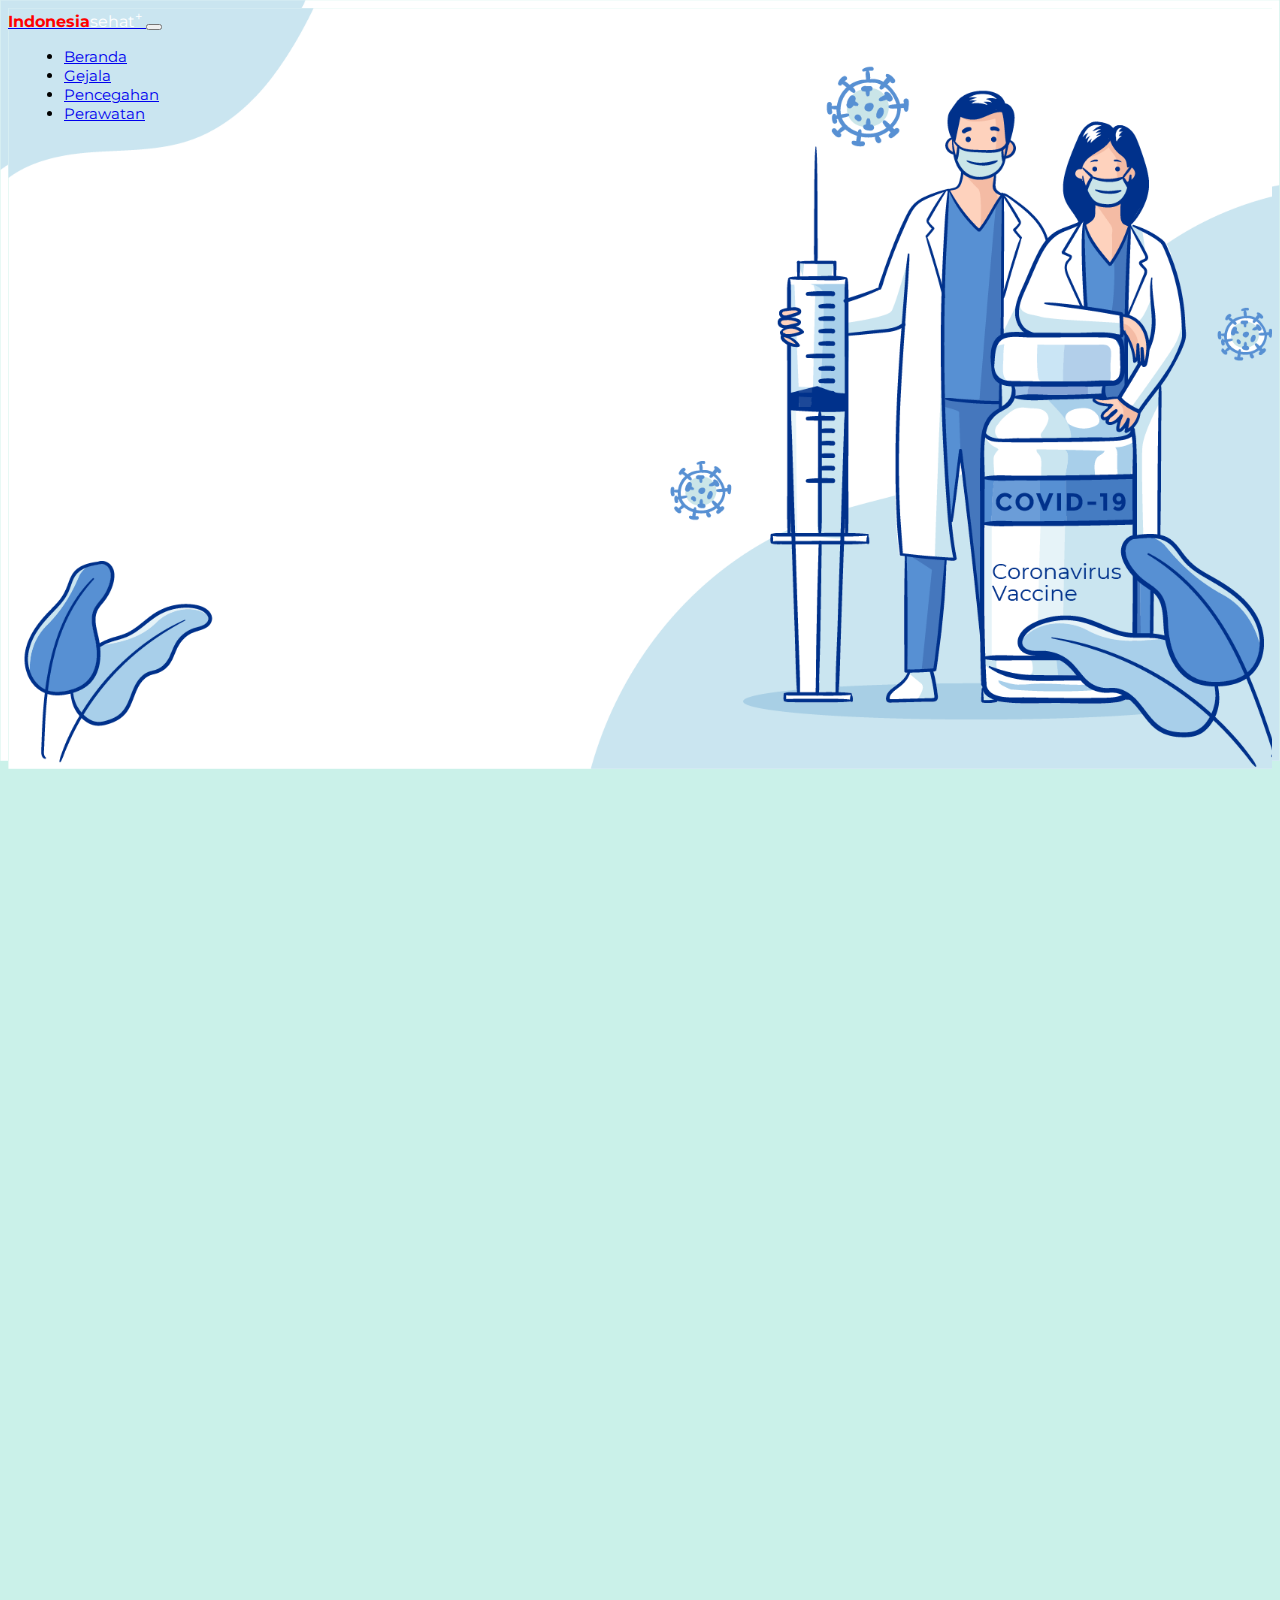
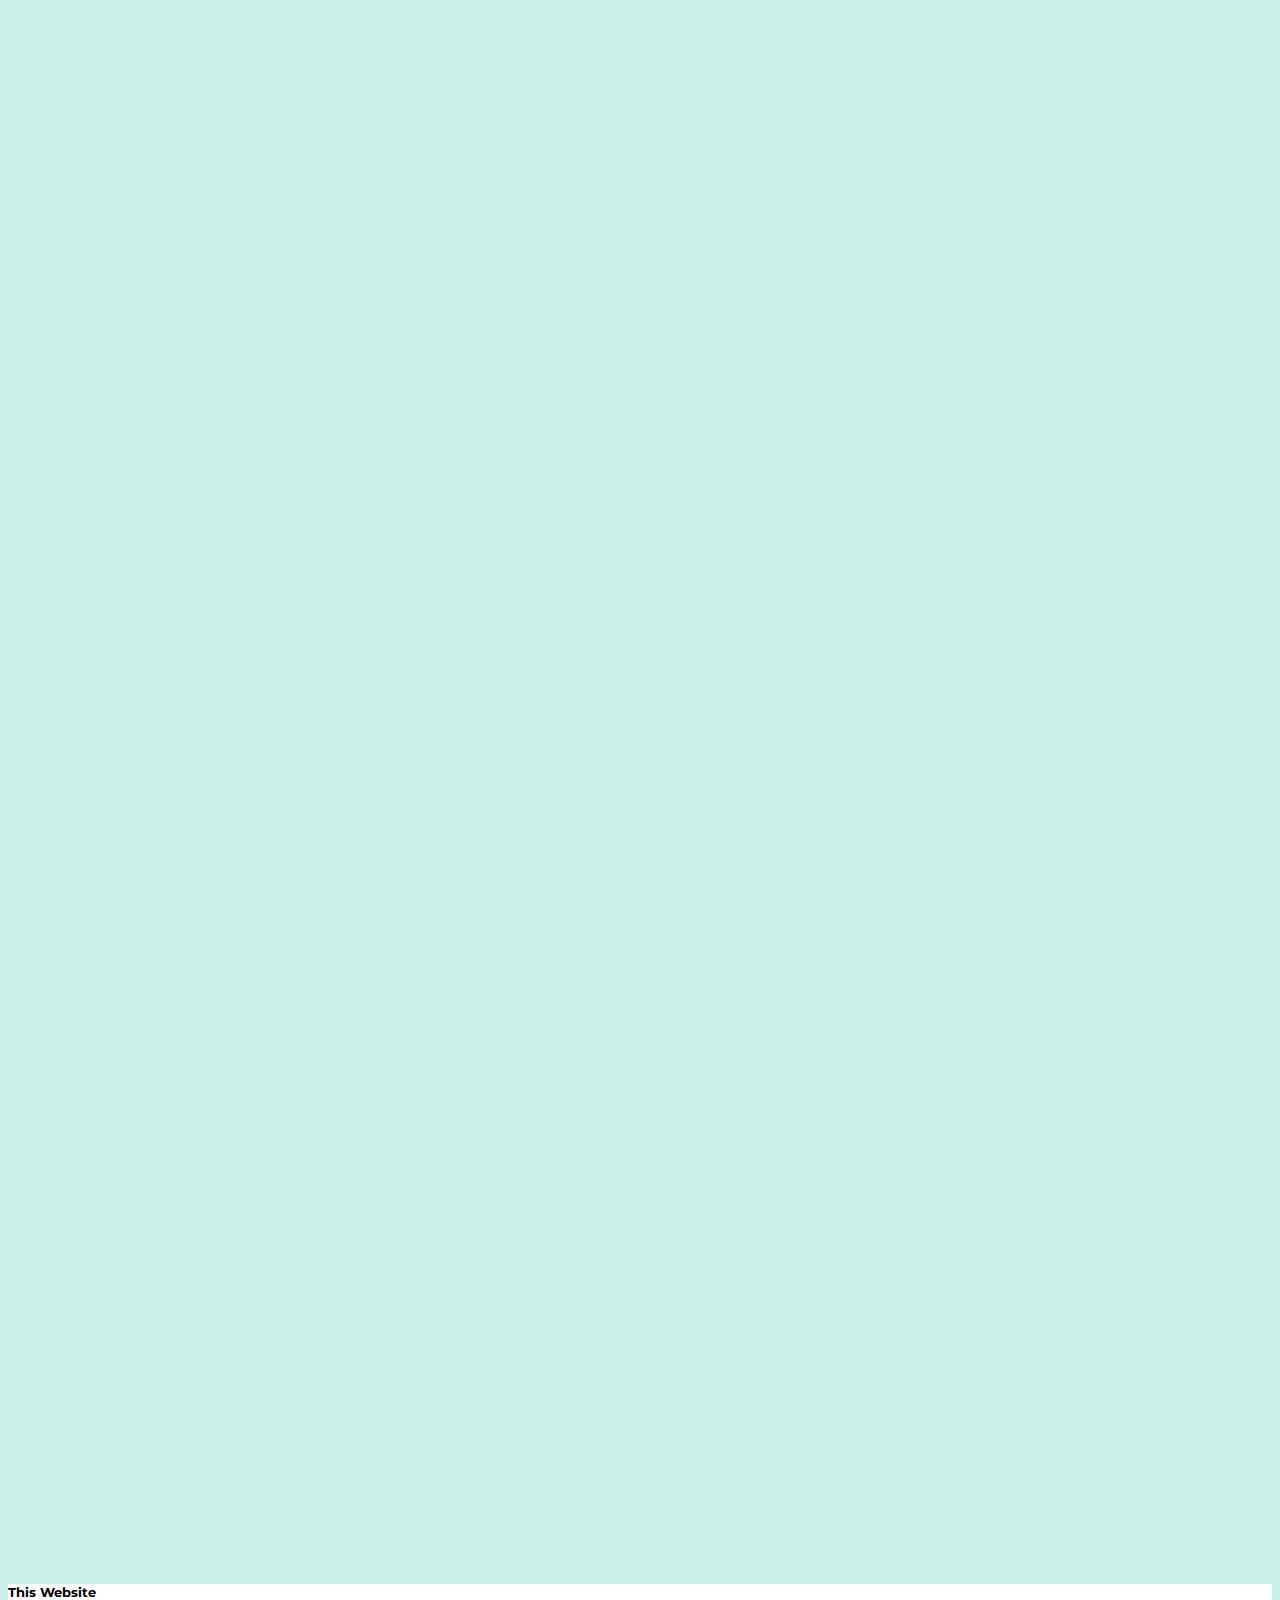
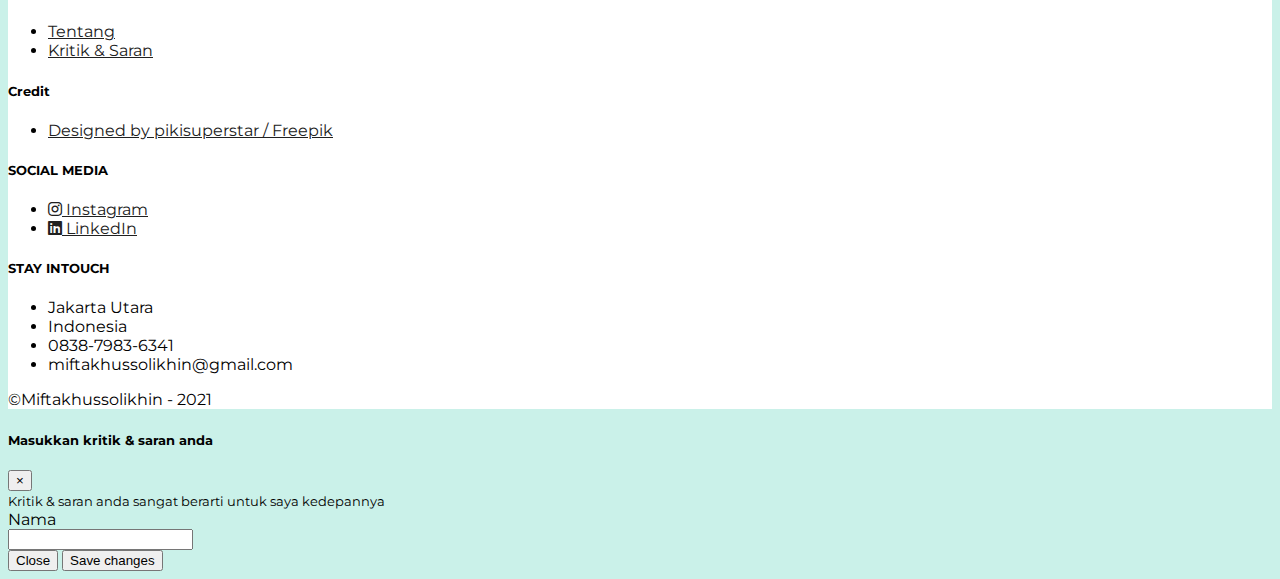
<file: index.html>
<!doctype html>
<html lang="en">
  <head>
    <!-- Required meta tags -->
    <meta charset="utf-8">
    <meta name="viewport" content="width=device-width, initial-scale=1, shrink-to-fit=no">

    <!-- Bootstrap CSS -->
    <link rel="stylesheet" href="https://cdn.jsdelivr.net/npm/bootstrap@4.6.0/dist/css/bootstrap.min.css" integrity="sha384-B0vP5xmATw1+K9KRQjQERJvTumQW0nPEzvF6L/Z6nronJ3oUOFUFpCjEUQouq2+l" crossorigin="anonymous">
    <link rel="stylesheet" href="assets/css/style.css">
    <link rel="preconnect" href="https://fonts.gstatic.com">
    <link href="https://fonts.googleapis.com/css2?family=Montserrat:wght@400;500;700&display=swap" rel="stylesheet">
    <link rel="stylesheet" href="assets/aos-master/dist/aos.css">
    <link rel="stylesheet" href="assets/fontawesome-free/css/all.css">

    <title>Indonesia sehat</title>
  </head>
  <body id="home" data-spy="scroll" data-target="#navbar-corona" data-offset="100">
    <nav class="navbar navbar-expand-lg sticky-top navbar-light bg-transparent" id="navbar-corona">
        <div class="container">
            <a class="navbar-brand page-scroll" href="#home">
                <!-- <img src="image/logo-2.png" alt="" width="300" height="100"> -->
                <b style="color: red;">Indonesia</b><span style="color: white;">sehat<sup>+</sup></span>
            </a>
            <button class="navbar-toggler" type="button" data-toggle="collapse" data-target="#navbarNav" aria-controls="navbarNav" aria-expanded="false" aria-label="Toggle navigation">
            <span class="navbar-toggler-icon"></span>
            </button>
            <div class="collapse navbar-collapse" id="navbarNav">
            <ul class="navbar-nav ml-auto">
                <li class="nav-item " id="nav-link-home">
                    <a class="nav-link page-scroll" href="#home">Beranda</a>
                </li>
                <li class="nav-item ">
                    <a class="nav-link page-scroll" href="#gejala">Gejala</a>
                </li>
                <li class="nav-item">
                    <a class="nav-link page-scroll" href="#pencegahan">Pencegahan</a>
                </li>
                <li class="nav-item">
                    <a class="nav-link page-scroll" href="#perawatan">Perawatan</a>
                </li>
            </ul>
            </div>
        </div>
    </nav>

    <header data-aos="fade-right" >
        <div class="container">
            <div class="row">
                <div class="col-lg-6 col-md-12 col-sm-12">
                    <h2 class="judul">COVID-19</h2>
                    <p align="justify">
                        Penyakit virus corona (COVID-19) adalah penyakit menular yang disebabkan oleh virus corona yang baru-baru ini ditemukan. <br>
                        Sebagian besar orang yang tertular COVID-19 akan mengalami gejala ringan hingga sedang, dan akan pulih tanpa penanganan khusus. <br>
                        Vaksin untuk penyakit virus corona kini sudah tersedia di Indonesia dan sedang dalam tahap awal vaksinasi.
                    </p>
                </div>
            </div>
            <div class="row mt-3">
                <div class="col-lg-3">
                    <a href="#stat" class="btn btn-selengkapnya" id="selengkapnya">Lihat selengkapnya</a>
                </div>
            </div>
        </div>
    </header>

    <main>
        <div class="container">
            <section class="row section-stat justify-content-center" id="stat" data-aos-duration="500" data-aos="fade-down">
                <div class="col-4  col-md-2 stat-detail">
                    <div id="positif"></div>
                    <p class="detail-text">Kasus Positif</p>
                </div>
                <div class="col-4  col-md-2 stat-detail">
                    <div id="sembuh"></div>
                    <p class="detail-text">Kasus Sembuh</p>
                </div>
                <div class="col-4  col-md-2 stat-detail">
                    <div id="meninggal"></div>
                    <p class="detail-text">Kasus Meninggal</p>
                </div>
            </section>
            <section class="detail-gejala " id="gejala" data-aos="fade-down">
                <div class="kartu">
                    <div class="row mt-5" data-aos="fade-up">
                        <div class="col-12 text-center">
                            <h2 style="font-weight: 700;">Gejala</h2>
                        </div>
                    </div>
                    <div class="card-body">
                        <div class="row mt-5 " data-aos="zoom-in" data-aos-duration="900">
                            <div class="col-lg-4 col-md-6 col-sm-12 pl0">
                                <h5 >Gejala yang sedikit tidak umum</h5>
                                <ul class="gejala-class">
                                    <li>Rasa tidak nyaman dan nyeri</li>
                                    <li>Nyeri tenggorokan</li>
                                    <li>Diare</li>
                                    <li>Konjungtivitis (mata merah)</li>
                                    <li>Sakit kepala</li>
                                    <li>Hilangnya indera perasa atau penciuman</li>
                                    <li>Ruam pada kulit, atau perubahan warna pada jari tangan atau jari kaki</li>
                                </ul>
                            </div>
                            <div class="col-lg-3 col-md-6 col-sm-12 ml-5">
                                <h5 >Gejala umum</h5>
                                <ul class="gejala-class">
                                    <li>Demam</li>
                                    <li>Batuk kering</li>
                                    <li>Kelelahan</li>
                                </ul>
                            </div>
                            <div class="col-lg-4 col-md-6 col-sm-12">
                                <h5 >Gejala serius</h5>
                                <ul class="gejala-class">
                                    <li>kesulitan bernapas atau sesak napas</li>
                                    <li>nyeri dada atau rasa tertekan pada dada</li>
                                    <li>hilangnya kemampuan berbicara atau bergerak</li>
                                </ul>
                            </div>
                        </div>
                    </div>
                </div>
            </section>
            <section class="section-pencegahan " id="pencegahan" data-aos="fade-down">
                <div class="kartu">
                    <div class="row mt-5" data-aos="fade-up">
                        <div class="col-12 text-center">
                            <h2 style="font-weight: 700;">Pencegahan</h2>
                        </div>
                    </div>
                    <div class="card-body">
                        <div class="row mt-5 " data-aos="zoom-in" data-aos-duration="900">
                            <div class="col-lg-6 col-md-6 col-sm-12">
                                <h5 >Utuk mencegah penyebaran COVID-19</h5>
                                <ul class="text-justify pencegahan-class">
                                    <li>Cuci tangan Anda secara rutin. Gunakan sabun dan air, atau cairan pembersih tangan berbahan alkohol.</li>
                                    <li>Selalu jaga jarak aman dengan orang yang batuk atau bersin.</li>
                                    <li>Kenakan masker jika pembatasan fisik tidak dimungkinkan.</li>
                                    <li>Jangan sentuh mata, hidung, atau mulut Anda.</li>
                                    <li>Saat batuk atau bersin, tutup mulut dan hidung Anda dengan lengan atau tisu.</li>
                                    <li>Jangan keluar rumah jika merasa tidak enak badan.</li>
                                    <li>Jika demam, batuk, atau kesulitan bernapas, segera cari bantuan medis.</li>
                                </ul>
                            </div>
                            <div class="col-lg-6 col-md-6 col-sm-12">
                                <img src="assets/image/family.svg" alt="">
                            </div>
                        </div>
                    </div>
                </div>
            </section>
            <section class="section-perawatan mb-5" id="perawatan" data-aos="fade-down">
                <div class="kartu">
                    <div class="row mt-5" data-aos="fade-up">
                        <div class="col-12 text-center">
                            <h2 style="font-weight: 700;">Perawatan</h2>
                        </div>
                    </div>
                    <div class="card-body">
                        <div class="row mt-5 " data-aos="zoom-in" data-aos-duration="900">
                            <div class="col-lg-6 col-md-6 col-sm-12">
                                <h5 >Setelah terpapar ke orang yang terinfeksi COVID-19, lakukan tindakan berikut :</h5>
                                <ul class="text-justify perawatan-class">
                                    <li>Hubungi penyedia layanan kesehatan atau hotline COVID-19 untuk mendapatkan informasi terkait tempat dan waktu untuk menjalani tes.</li>
                                    <li>Taati prosedur pelacakan kontak untuk menghentikan penyebaran virus.</li>
                                    <li>Jika tes tidak tersedia, tetaplah di rumah dan jangan lakukan kontak dengan orang lain selama 14 hari.</li>
                                    <li>Selama masa karantina, jangan pergi ke kantor, sekolah, atau tempat-tempat umum. Mintalah seseorang mencukupi kebutuhan Anda.</li>
                                    <li>Jaga jarak minimal 1 meter dari orang lain, termasuk anggota keluarga Anda.</li>
                                    <li>Kenakan masker medis untuk melindungi orang lain, termasuk jika/ketika Anda perlu meminta perawatan medis.</li>
                                </ul>
                            </div>
                            <div class="col-lg-6 col-md-6 col-sm-12">
                                <ul class="text-justify perawatan-class">
                                    <li>Cuci tangan Anda secara rutin.</li>
                                    <li>Gunakan ruangan yang terpisah dari anggota keluarga lain, dan jika tidak memungkinkan, selalu kenakan masker medis.</li>
                                    <li>Pastikan ventilasi ruangan selalu baik.</li>
                                    <li>Jika menggunakan kamar bersama orang lain, beri jarak antar-tempat tidur minimal 1 meter.</li>
                                    <li>Amati diri Anda sendiri apakah ada gejala apa pun selama 14 hari.</li>
                                    <li>Segera hubungi penyedia layanan kesehatan jika Anda mengalami salah satu tanda bahaya berikut: sulit bernapas, sulit berbicara atau bergerak, bingung, atau merasakan nyeri di dada.</li>
                                    <li>Tetaplah positif dengan terus berinteraksi dengan orang-orang terdekat melalui telepon atau internet, dan dengan berolahraga di rumah.</li>
                                </ul>
                            </div>
                        </div>
                    </div>
                </div>
            </section>
        </div>
    </main>

    <footer class="section-footer border-top">
        <div class="container pt-5 pb-5">
            <div class="row justify-content-center">
                <div class="col-lg-12">
                    <div class="row">
                        <div class="col-md-6 col-sm-12 col-lg-3">
                            <h5>This Website</h5>
                            <ul class="list-unstyled">
                                <li><a href="#">Tentang</a></li>
                                <li>
                                    <a href="#"  data-toggle="modal" data-target="#exampleModal">
                                        Kritik & Saran
                                    </a>
                                </li>
                            </ul>
                        </div>
                        <div class="col-md-6 col-sm-12 col-lg-3">
                            <h5>Credit</h5>
                            <ul class="list-unstyled">
                                <li><a href="http://www.freepik.com">Designed by pikisuperstar / Freepik</a></li>
                            </ul>
                        </div>
                        <div class="col-md-6 col-sm-12 col-lg-3">
                            <h5>SOCIAL MEDIA</h5>
                            <ul class="list-unstyled">
                                <li>
                                    <a href="https://www.instagram.com/mftlhn" target="_blank">
                                        <i class="fab fa-instagram"></i>
                                        Instagram
                                    </a>
                                </li>
                                <li>
                                    <a href="https://www.linkedin.com/in/mifta-khussolikhin-64941b121/" target="_blank">
                                        <i class="fab fa-linkedin"></i>
                                        LinkedIn
                                    </a>
                                </li>
                            </ul>
                        </div>
                        <div class="col-md-6 col-sm-12 col-lg-3">
                            <h5>STAY INTOUCH</h5>
                            <ul class="list-unstyled">
                                <li>Jakarta Utara</li>
                                <li>Indonesia</li>
                                <li>0838-7983-6341</li>
                                <li>miftakhussolikhin@gmail.com</li>
                            </ul>
                        </div>
                    </div>
                </div>
            </div>
        </div>
        <div class="container-fluid">
            <div class="row border-top justify-content-center align-items-center pt-4">
                <div class="col-auto text-gray-500 font-weight-light">
                    &copy;Miftakhussolikhin - 2021
                </div>
            </div>
        </div>
    </footer>

    <div class="modal fade" id="exampleModal" tabindex="-1" aria-labelledby="exampleModalLabel" aria-hidden="true">
        <div class="modal-dialog">
          <div class="modal-content">
            <div class="modal-header">
              <h5 class="modal-title" id="exampleModalLabel">Masukkan kritik & saran anda</h5>
              <button type="button" class="close" data-dismiss="modal" aria-label="Close">
                <span aria-hidden="true">&times;</span>
              </button>
            </div>
            <form action="" method="post"></form>
                <div class="modal-body">
                    <small >Kritik & saran anda sangat berarti untuk saya kedepannya</small>

                <div class="row">
                    <div class="input-group">
                        <div class="col-2">
                            <label for="">Nama</label>
                        </div>
                        <div class="col-10">
                            <input type="text" name="nama" id="nama" class="form-control">
                        </div>
                    </div>
                </div>
                    
                
                </div>
                <div class="modal-footer">
                    <button type="button" class="btn btn-secondary" data-dismiss="modal">Close</button>
                    <button type="button" class="btn btn-primary">Save changes</button>
                </div>
            </form>
          </div>
        </div>
      </div>

    <!-- Optional JavaScript; choose one of the two! -->

    <!-- Option 1: jQuery and Bootstrap Bundle (includes Popper) -->
    <!-- <script src="https://code.jquery.com/jquery-3.5.1.slim.min.js" integrity="sha384-DfXdz2htPH0lsSSs5nCTpuj/zy4C+OGpamoFVy38MVBnE+IbbVYUew+OrCXaRkfj" crossorigin="anonymous"></script> -->
    <script src="https://code.jquery.com/jquery-3.5.1.js" integrity="sha256-QWo7LDvxbWT2tbbQ97B53yJnYU3WhH/C8ycbRAkjPDc=" crossorigin="anonymous"></script>
    <script src="https://cdn.jsdelivr.net/npm/bootstrap@4.6.0/dist/js/bootstrap.bundle.min.js" integrity="sha384-Piv4xVNRyMGpqkS2by6br4gNJ7DXjqk09RmUpJ8jgGtD7zP9yug3goQfGII0yAns" crossorigin="anonymous"></script>

    <!-- AOS -->
    <script src="assets/aos-master/dist/aos.js"></script>

    <script src="assets/js/script.js"></script>

    <!-- Option 2: Separate Popper and Bootstrap JS -->
    <!--
    <script src="https://code.jquery.com/jquery-3.5.1.slim.min.js" integrity="sha384-DfXdz2htPH0lsSSs5nCTpuj/zy4C+OGpamoFVy38MVBnE+IbbVYUew+OrCXaRkfj" crossorigin="anonymous"></script>
    <script src="https://cdn.jsdelivr.net/npm/popper.js@1.16.1/dist/umd/popper.min.js" integrity="sha384-9/reFTGAW83EW2RDu2S0VKaIzap3H66lZH81PoYlFhbGU+6BZp6G7niu735Sk7lN" crossorigin="anonymous"></script>
    <script src="https://cdn.jsdelivr.net/npm/bootstrap@4.6.0/dist/js/bootstrap.min.js" integrity="sha384-+YQ4JLhjyBLPDQt//I+STsc9iw4uQqACwlvpslubQzn4u2UU2UFM80nGisd026JF" crossorigin="anonymous"></script>
    -->
  </body>
</html>
</file>
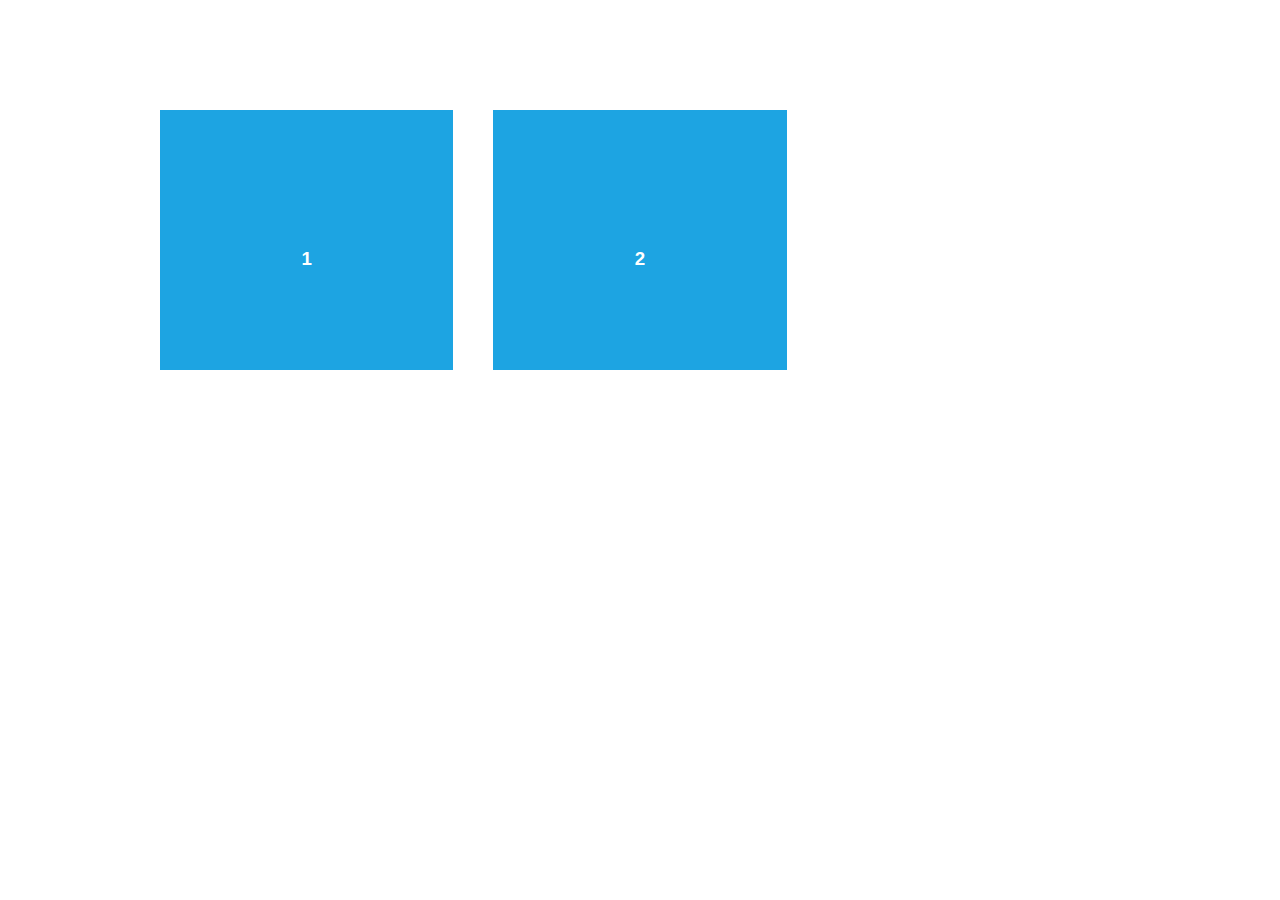
<file: aos-master/demo/async.html>
<!DOCTYPE html>
<html>
  <head>
    <meta charset="utf-8">
    <title>AOS - Animate on scroll library</title>
    <meta name="viewport" content="width=device-width">
    <link rel="stylesheet" href="css/styles.css" />
    <link rel="stylesheet" href="../dist/aos.css" />
  </head>
  <body>
    <div id="aos-demo" class="aos-all"></div>

    <script src="../dist/aos.js"></script>
    <script>
      AOS.init({
        easing: 'ease-in-out-sine'
      });

      setInterval(addItem, 300);

      var itemsCounter = 1;
      var container = document.getElementById('aos-demo');

      function addItem () {
        if (itemsCounter > 42) return;
        var item = document.createElement('div');
        item.classList.add('aos-item');
        item.setAttribute('data-aos', 'fade-up');
        item.innerHTML = '<div class="aos-item__inner"><h3>' + itemsCounter + '</h3></div>';
        container.appendChild(item);
        itemsCounter++;
      }
    </script>
  </body>
</html>
</file>
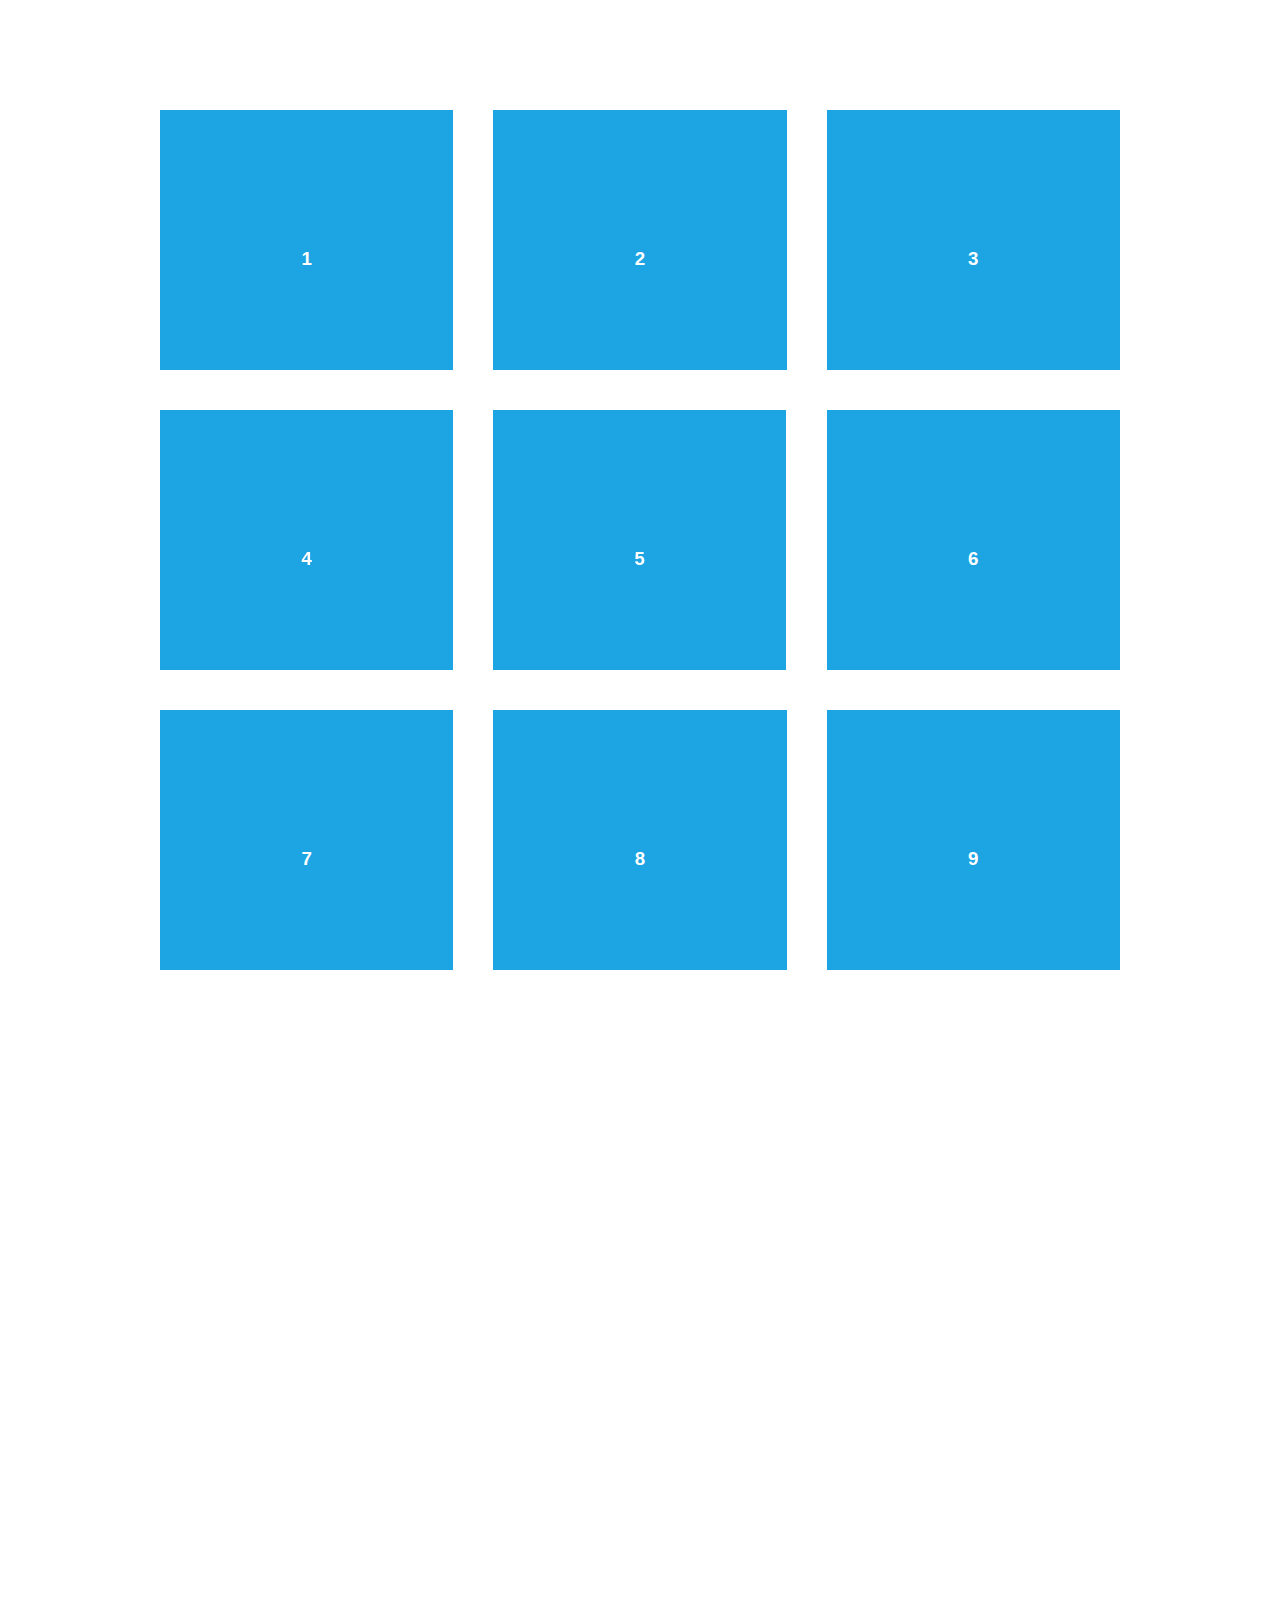
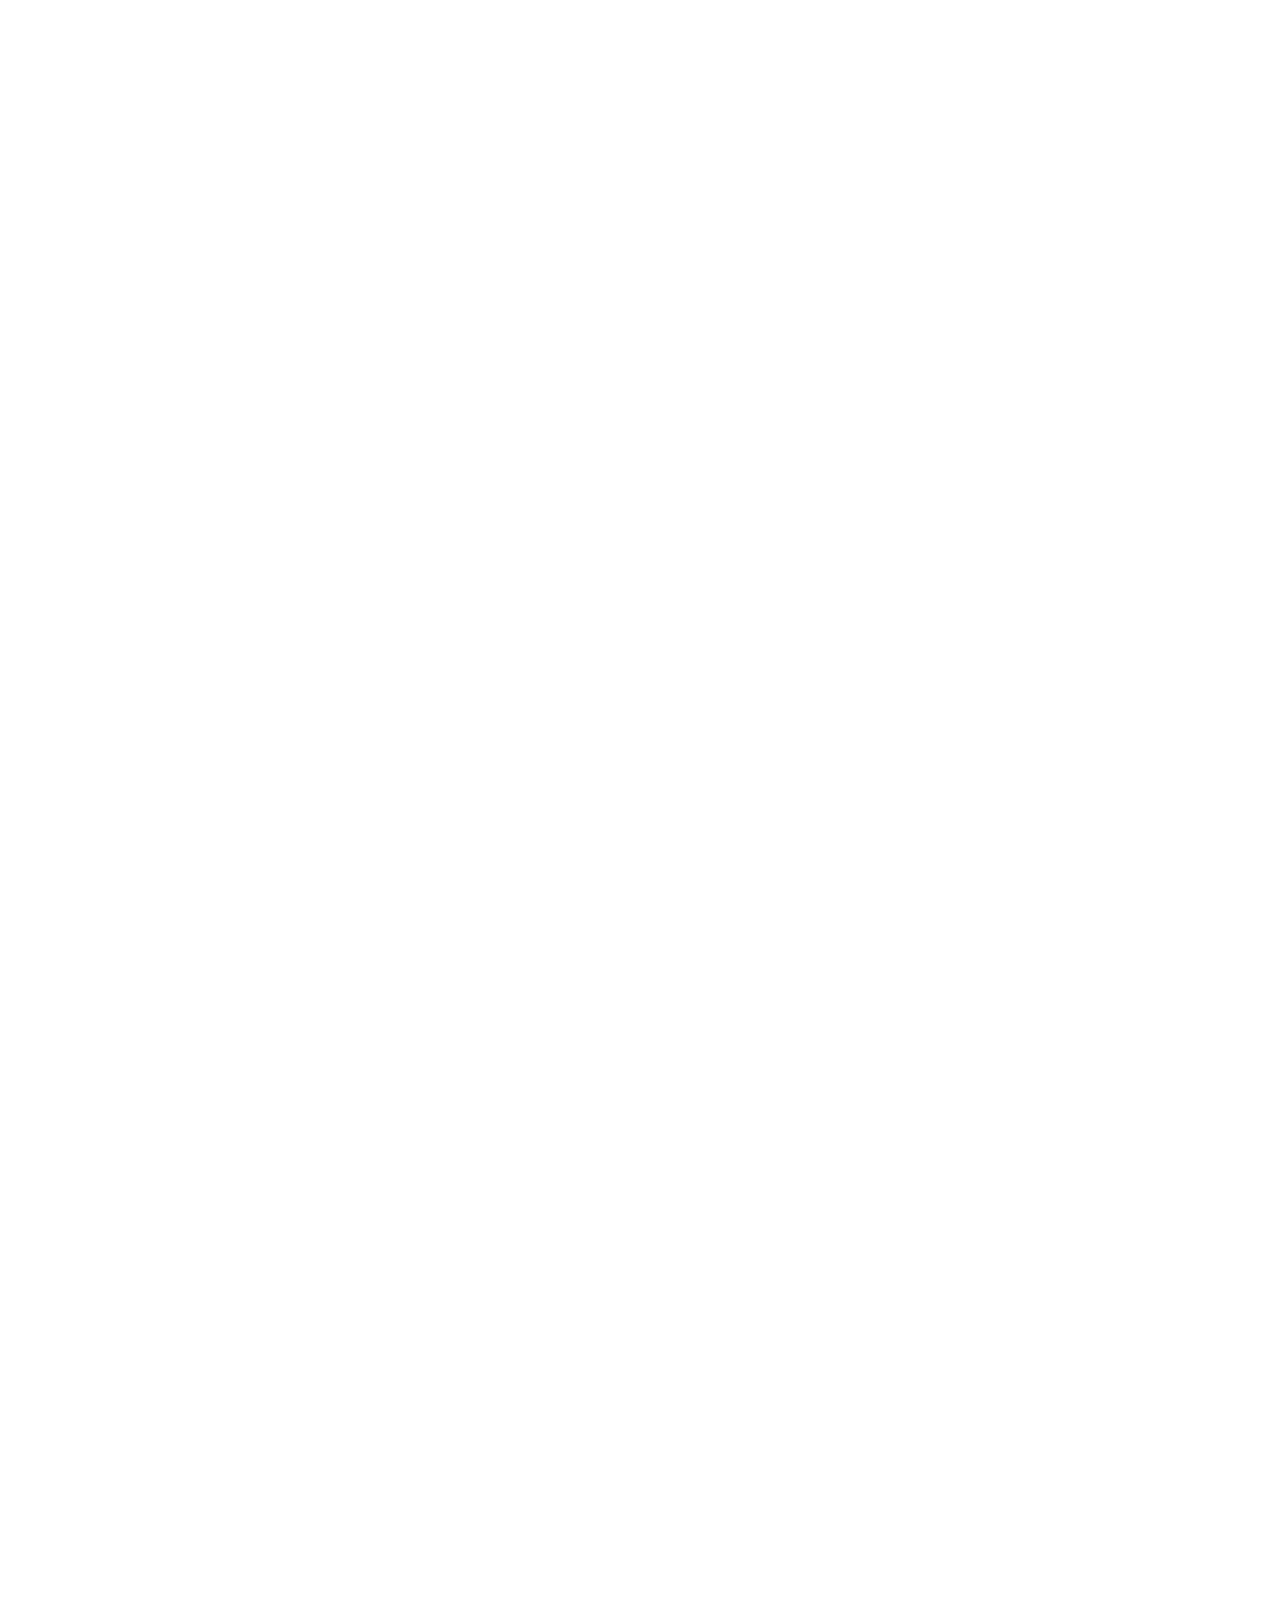
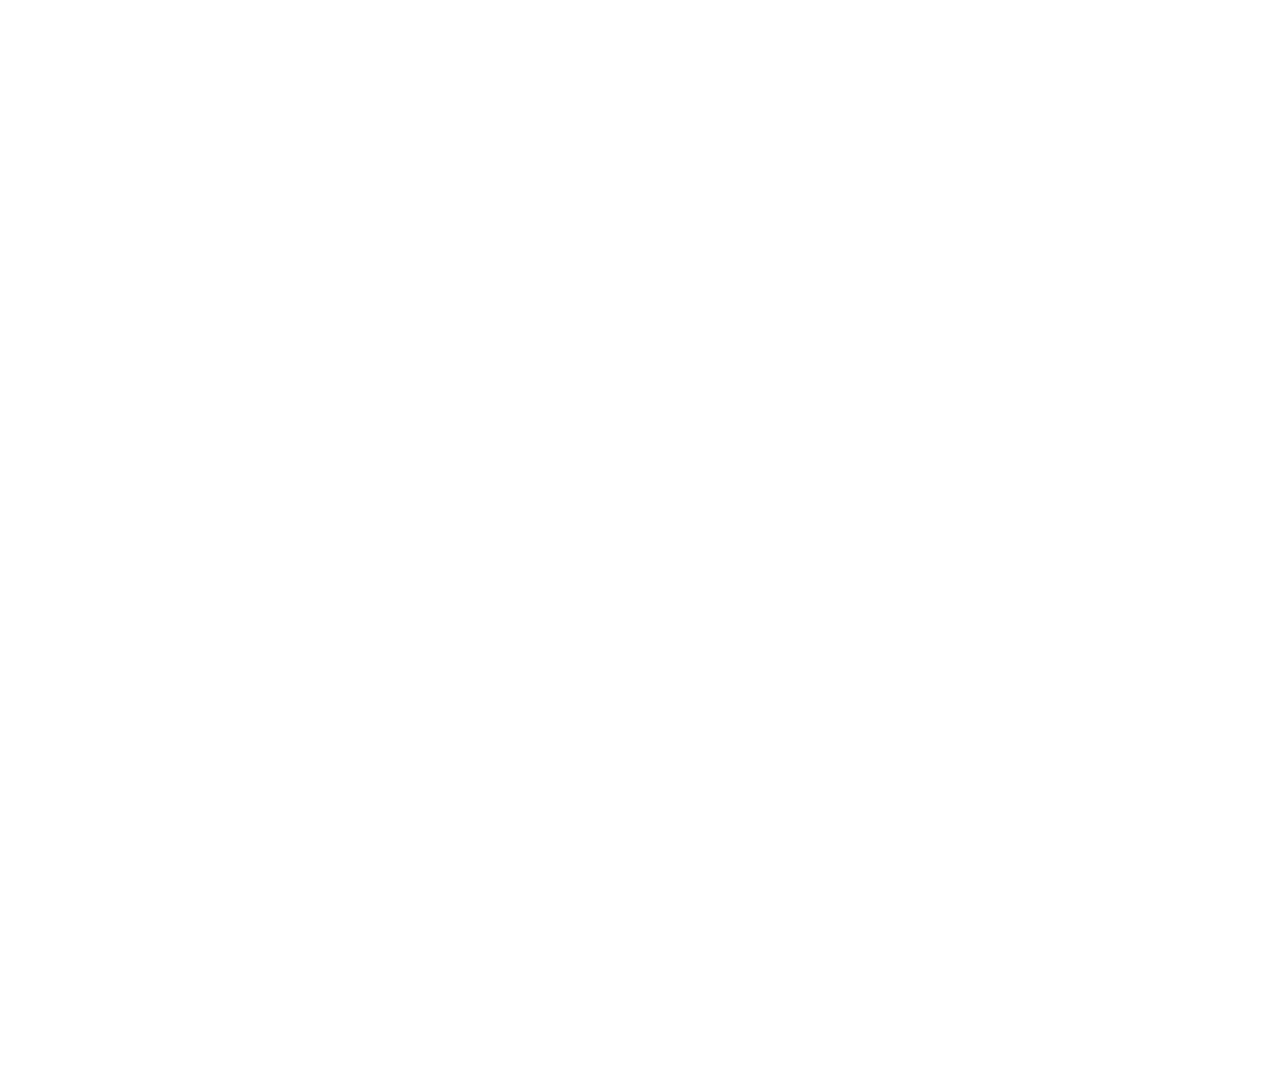
<file: aos-master/demo/simple.html>
<!DOCTYPE html>
<html>
  <head>
    <meta charset="utf-8">
    <title>AOS - Animate on scroll library</title>
    <meta name="viewport" content="width=device-width">
    <link rel="stylesheet" href="css/styles.css" />
    <link rel="stylesheet" href="../dist/aos.css" />
    <!--[if lt IE 9]>
    <script src="//html5shiv.googlecode.com/svn/trunk/html5.js"></script>
    <![endif]-->
  </head>
  <body>
    <div id="transcroller-body" class="aos-all">
      <div class="aos-item" data-aos="fade-up">
        <div class="aos-item__inner"><h3>1</h3></div>
      </div>
      <div class="aos-item" data-aos="fade-down">
        <div class="aos-item__inner"><h3>2</h3></div>
      </div>
      <div class="aos-item" data-aos="zoom-out-down">
        <div class="aos-item__inner"><h3>3</h3></div>
      </div>
      <div class="aos-item" data-aos="flip-down">
        <div class="aos-item__inner"><h3>4</h3></div>
      </div>
      <div class="aos-item" data-aos="flip-up">
        <div class="aos-item__inner"><h3>5</h3></div>
      </div>
      <div class="aos-item" data-aos="fade-down">
        <div class="aos-item__inner"><h3>6</h3></div>
      </div>
      <div class="aos-item" data-aos="fade-in">
        <div class="aos-item__inner"><h3>7</h3></div>
      </div>
      <div class="aos-item" data-aos="fade-down">
        <div class="aos-item__inner"><h3>8</h3></div>
      </div>
      <div class="aos-item" data-aos="fade-in">
        <div class="aos-item__inner"><h3>9</h3></div>
      </div>
      <div class="aos-item" data-aos="fade-down">
        <div class="aos-item__inner"><h3>10</h3></div>
      </div>
      <div class="aos-item" data-aos="fade-up">
        <div class="aos-item__inner"><h3>11</h3></div>
      </div>
      <div class="aos-item" data-aos="fade-down">
        <div class="aos-item__inner"><h3>12</h3></div>
      </div>
      <div class="aos-item" data-aos="fade-in">
        <div class="aos-item__inner"><h3>13</h3></div>
      </div>
      <div class="aos-item" data-aos="fade-up">
        <div class="aos-item__inner"><h3>14</h3></div>
      </div>
      <div class="aos-item" data-aos="fade-in">
        <div class="aos-item__inner"><h3>15</h3></div>
      </div>
      <div class="aos-item" data-aos="fade-up">
        <div class="aos-item__inner"><h3>16</h3></div>
      </div>
      <div class="aos-item" data-aos="fade-down">
        <div class="aos-item__inner"><h3>17</h3></div>
      </div>
      <div class="aos-item" data-aos="fade-up">
        <div class="aos-item__inner"><h3>18</h3></div>
      </div>
      <div class="aos-item" data-aos="zoom-out">
        <div class="aos-item__inner"><h3>19</h3></div>
      </div>
      <div class="aos-item" data-aos="fade-up">
        <div class="aos-item__inner"><h3>20</h3></div>
      </div>
      <div class="aos-item" data-aos="zoom-out">
        <div class="aos-item__inner"><h3>21</h3></div>
      </div>
      <div class="aos-item" data-aos="fade-in">
        <div class="aos-item__inner"><h3>22</h3></div>
      </div>
      <div class="aos-item" data-aos="zoom-out-up">
        <div class="aos-item__inner"><h3>23</h3></div>
      </div>
      <div class="aos-item" data-aos="zoom-out-down">
        <div class="aos-item__inner"><h3>24</h3></div>
      </div>
      <div class="aos-item" data-aos="fade-in">
        <div class="aos-item__inner"><h3>25</h3></div>
      </div>
      <div class="aos-item" data-aos="fade-in">
        <div class="aos-item__inner"><h3>26</h3></div>
      </div>
      <div class="aos-item" data-aos="fade-in">
        <div class="aos-item__inner"><h3>27</h3></div>
      </div>
      <div class="aos-item" data-aos="fade-in">
        <div class="aos-item__inner"><h3>28</h3></div>
      </div>
      <div class="aos-item" data-aos="fade-in">
        <div class="aos-item__inner"><h3>29</h3></div>
      </div>
      <div class="aos-item" data-aos="fade-in">
        <div class="aos-item__inner"><h3>30</h3></div>
      </div>
      <div class="aos-item" data-aos="fade-in">
        <div class="aos-item__inner"><h3>31</h3></div>
      </div>
      <div class="aos-item" data-aos="fade-in">
        <div class="aos-item__inner"><h3>32</h3></div>
      </div>
      <div class="aos-item" data-aos="fade-in">
        <div class="aos-item__inner"><h3>33</h3></div>
      </div>
      <div class="aos-item" data-aos="fade-in">
        <div class="aos-item__inner"><h3>34</h3></div>
      </div>
      <div class="aos-item" data-aos="fade-in">
        <div class="aos-item__inner"><h3>35</h3></div>
      </div>
      <div class="aos-item" data-aos="fade-in">
        <div class="aos-item__inner"><h3>36</h3></div>
      </div>
      <div class="aos-item" data-aos="fade-in">
        <div class="aos-item__inner"><h3>37</h3></div>
      </div>
      <div class="aos-item" data-aos="fade-in">
        <div class="aos-item__inner"><h3>38</h3></div>
      </div>
      <div class="aos-item" data-aos="fade-in">
        <div class="aos-item__inner"><h3>39</h3></div>
      </div>
      <div class="aos-item" data-aos="fade-in">
        <div class="aos-item__inner"><h3>40</h3></div>
      </div>
      <div class="aos-item" data-aos="fade-in">
        <div class="aos-item__inner"><h3>41</h3></div>
      </div>
      <div class="aos-item" data-aos="fade-in">
        <div class="aos-item__inner"><h3>42</h3></div>
      </div>
    </div>

    <script src="../dist/aos.js"></script>
    <script>
      AOS.init({
        easing: 'ease-in-out-sine'
      });
    </script>

    <!-- <script src="//cdnjs.cloudflare.com/ajax/libs/require.js/2.1.11/require.min.js"></script>
    <script>
      requirejs.config({
          baseUrl: '../dist',
      });

      require(['aos'], function(AOS){
          AOS.init({
              easing: 'ease-in-out-sine'
          });
      });
    </script> -->
  </body>
</html>
</file>
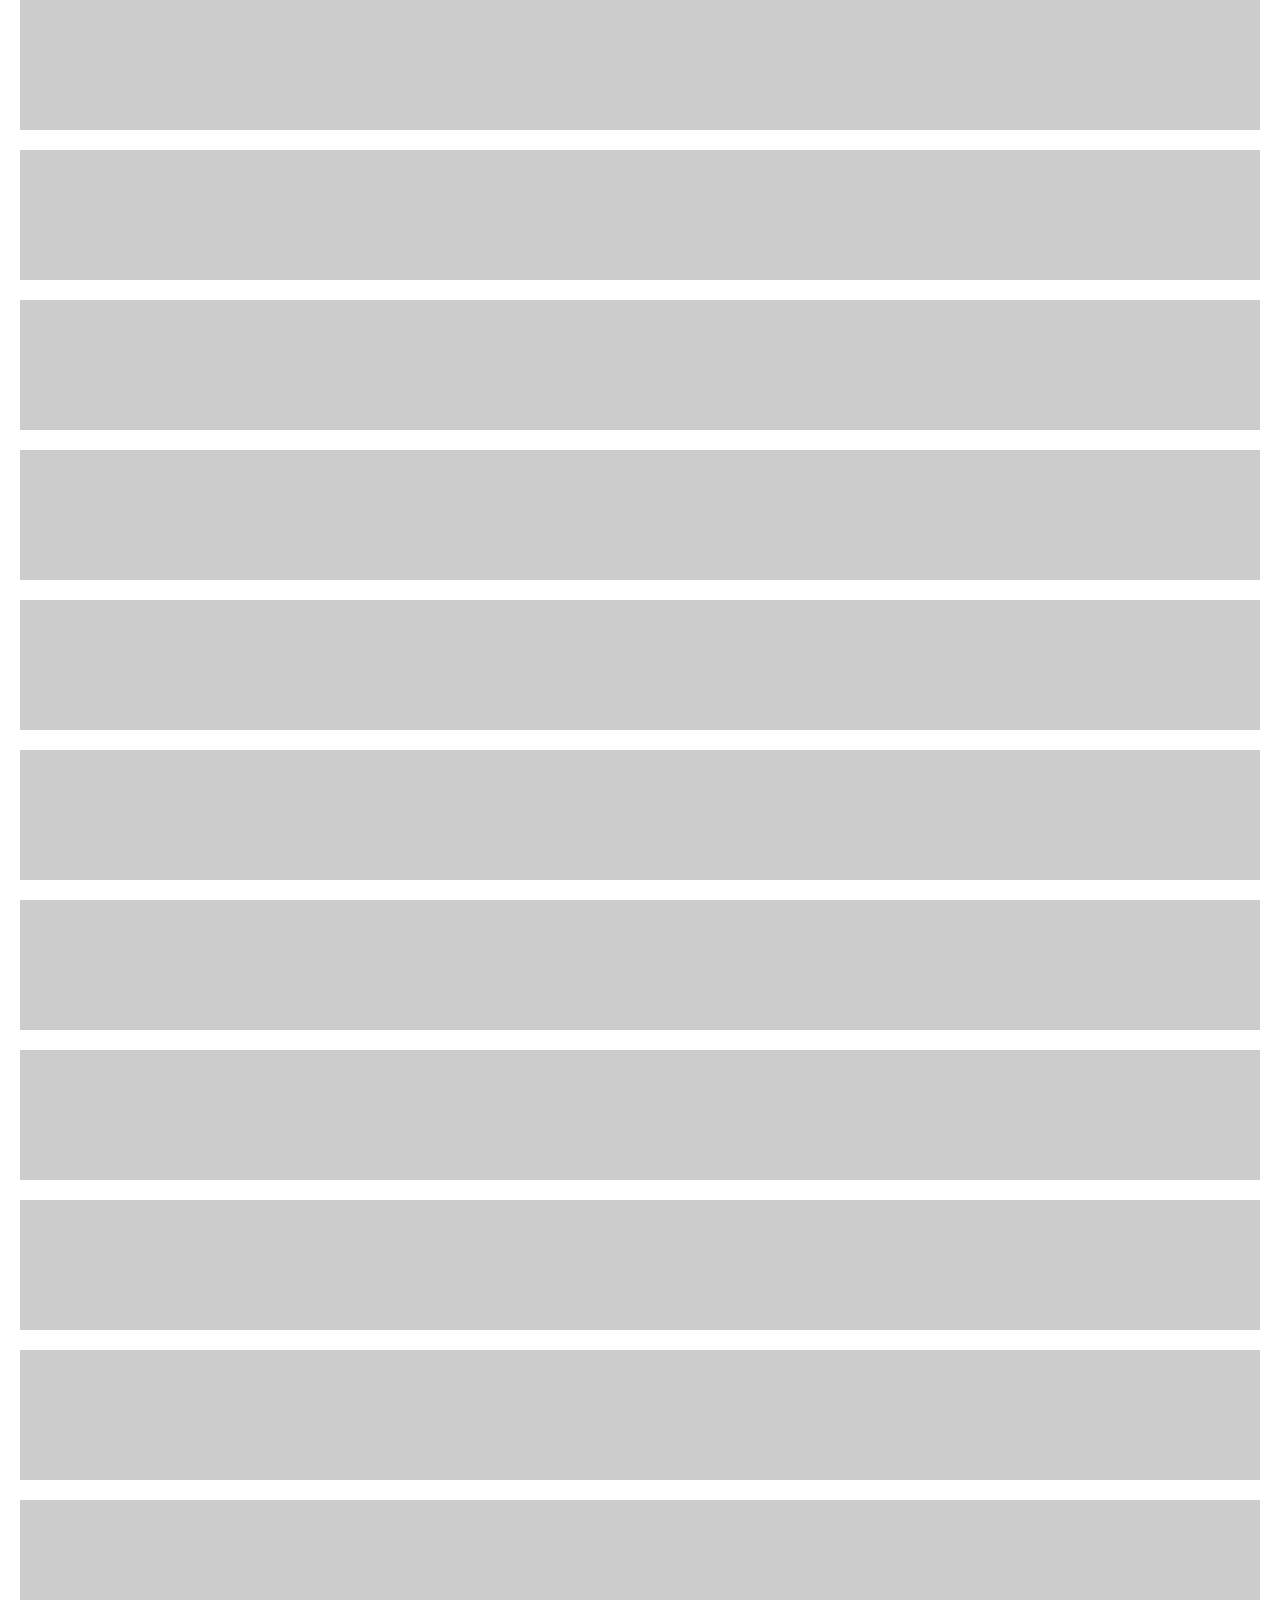
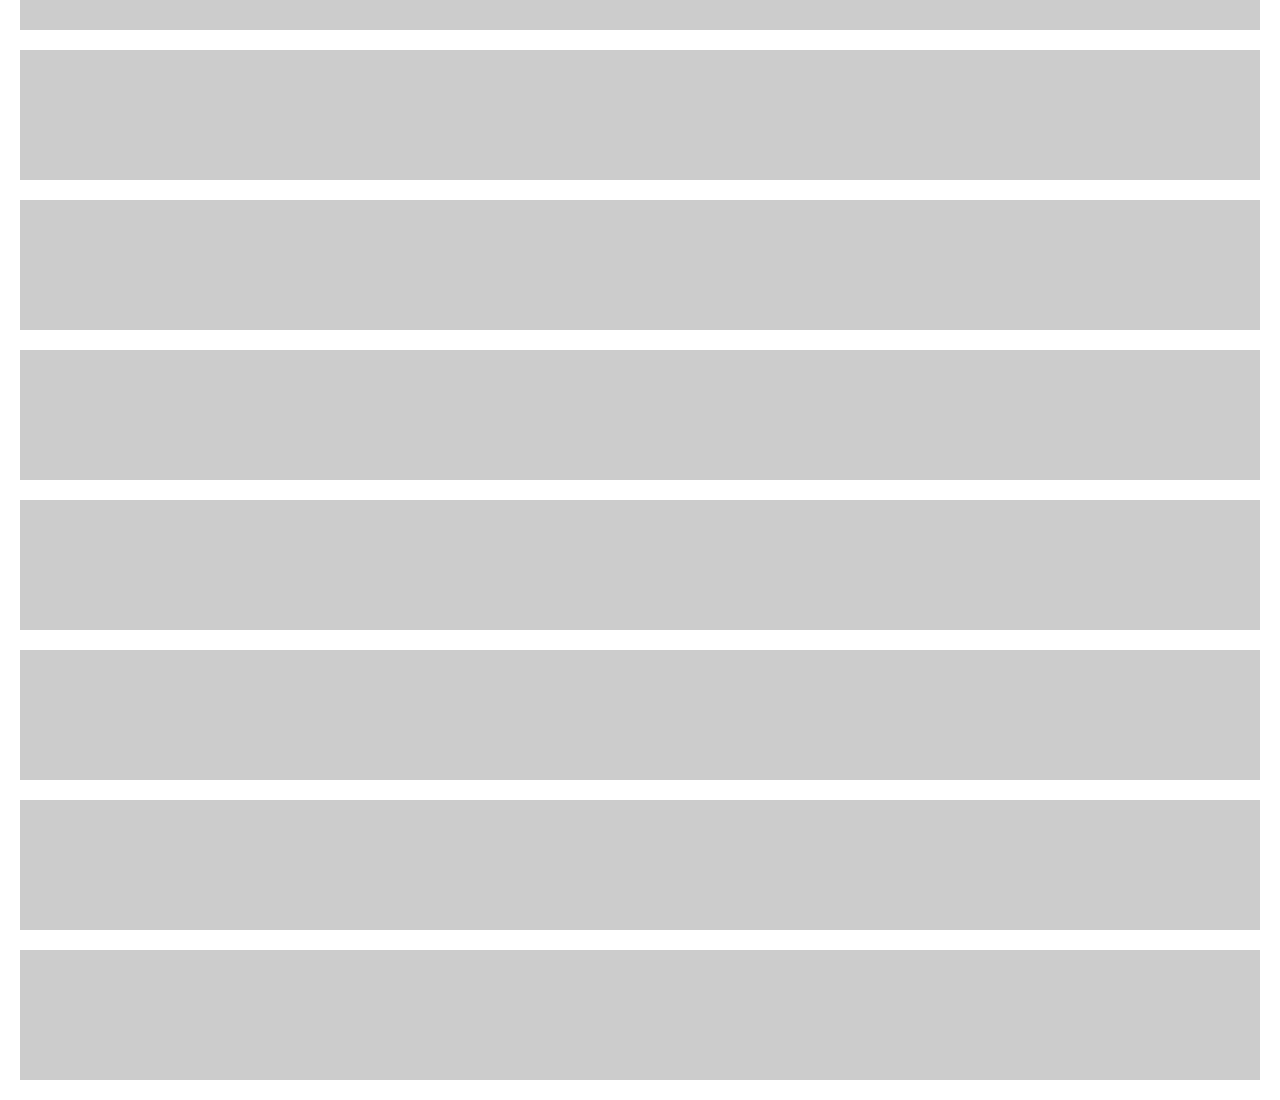
<file: aos-master/test/fixtures/aos-offset.fixture.html>
<!DOCTYPE html>
<html>
  <head>
    <title></title>
    <style type="text/css">
      * {box-sizing: border-box;}
      body {
        margin: 0; padding: 0 20px; text-align: center;
      }
      .aos-item {
        width: 100%; height: 130px; margin: 0 0 20px 0; background: #ccc;
      }
    </style>
  </head>
  <body class="body">
    <div class="aos-item aos-item--1" data-aos-offset="50" data-aos="fade"></div>
    <div class="aos-item aos-item--2" data-aos-offset="50" data-aos="fade-up"></div>
    <div class="aos-item aos-item--3" data-aos-offset="50" data-aos="fade-down"></div>
    <div class="aos-item aos-item--4" data-aos-offset="50" data-aos="fade-left"></div>
    <div class="aos-item aos-item--5" data-aos-offset="50" data-aos="fade-right"></div>
    <div class="aos-item aos-item--6" data-aos-offset="50" data-aos="flip-up"></div>
    <div class="aos-item aos-item--7" data-aos-offset="50" data-aos="flip-down"></div>
    <div class="aos-item aos-item--8" data-aos-offset="50" data-aos="flip-left"></div>
    <div class="aos-item aos-item--9" data-aos-offset="50" data-aos="flip-right"></div>
    <div class="aos-item aos-item--10" data-aos-offset="50" data-aos="zoom-in"></div>
    <div class="aos-item aos-item--11" data-aos-offset="50" data-aos="zoom-in-up"></div>
    <div class="aos-item aos-item--12" data-aos-offset="50" data-aos="zoom-in-down"></div>
    <div class="aos-item aos-item--13" data-aos-offset="50" data-aos="zoom-in-left"></div>
    <div class="aos-item aos-item--14" data-aos-offset="50" data-aos="zoom-in-right"></div>
    <div class="aos-item aos-item--15" data-aos-offset="50" data-aos="slide-up"></div>
    <div class="aos-item aos-item--16" data-aos-offset="50" data-aos="slide-down"></div>
    <div class="aos-item aos-item--17" data-aos-offset="50" data-aos="slide-left"></div>
    <div class="aos-item aos-item--18" data-aos-offset="50" data-aos="slide-right"></div>
  </body>
</html>
</file>
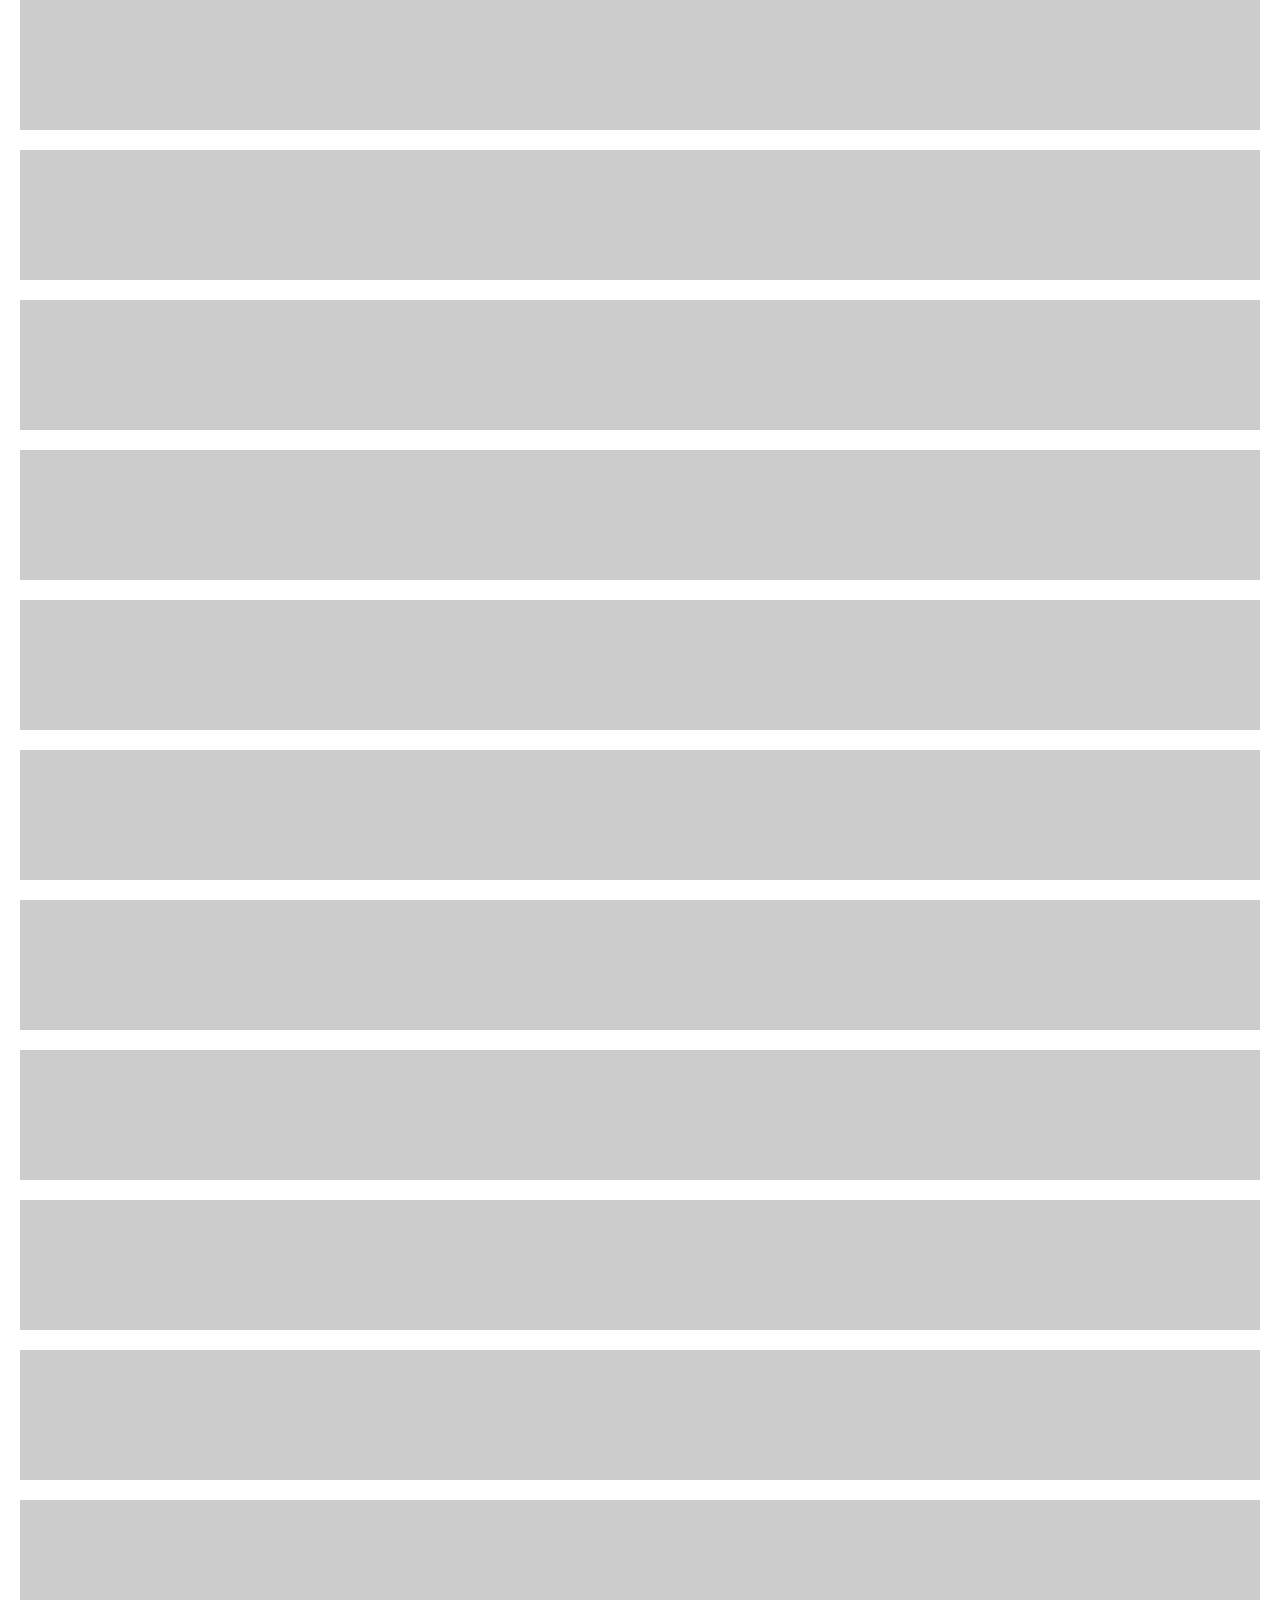
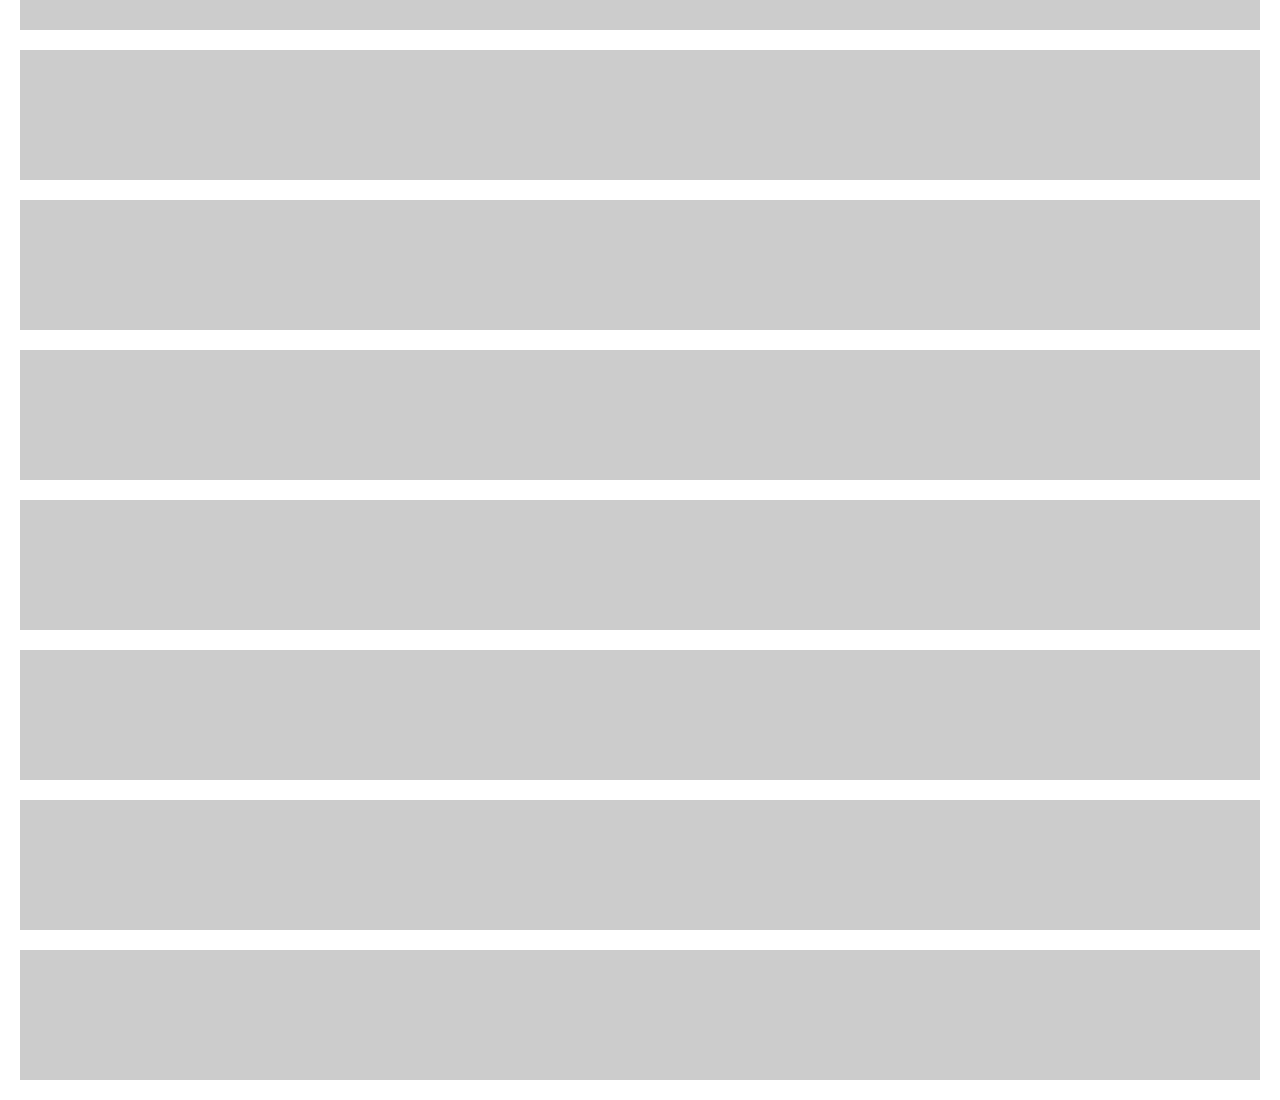
<file: aos-master/test/fixtures/aos.fixture.html>
<!DOCTYPE html>
<html>
  <head>
    <title></title>
    <style type="text/css">
      * {box-sizing: border-box;}
      body {
        margin: 0; padding: 0 20px; text-align: center;
      }
      .aos-item {
        width: 100%; height: 130px; margin: 0 0 20px 0; background: #ccc;
      }
    </style>
  </head>
  <body class="body">
    <div class="aos-item aos-item--1" data-aos="fade"></div>
    <div class="aos-item aos-item--2" data-aos="fade-up"></div>
    <div class="aos-item aos-item--3" data-aos="fade-down"></div>
    <div class="aos-item aos-item--4" data-aos="fade-left"></div>
    <div class="aos-item aos-item--5" data-aos="fade-right"></div>
    <div class="aos-item aos-item--6" data-aos="flip-up"></div>
    <div class="aos-item aos-item--7" data-aos="flip-down"></div>
    <div class="aos-item aos-item--8" data-aos="flip-left"></div>
    <div class="aos-item aos-item--9" data-aos="flip-right"></div>
    <div class="aos-item aos-item--10" data-aos="zoom-in"></div>
    <div class="aos-item aos-item--11" data-aos="zoom-in-up"></div>
    <div class="aos-item aos-item--12" data-aos="zoom-in-down"></div>
    <div class="aos-item aos-item--13" data-aos="zoom-in-left"></div>
    <div class="aos-item aos-item--14" data-aos="zoom-in-right"></div>
    <div class="aos-item aos-item--15" data-aos="slide-up"></div>
    <div class="aos-item aos-item--16" data-aos="slide-down"></div>
    <div class="aos-item aos-item--17" data-aos="slide-left"></div>
    <div class="aos-item aos-item--18" data-aos="slide-right"></div>
  </body>
</html>
</file>
<file: assets/css/style.css>
body,
html {
  margin: -10;
  padding: -10;
  background-image: url(../image/background-2.png);
  background-repeat: no-repeat;
  background-size: 100vmax;
  font-family: 'Montserrat', sans-serif;
  background-color: #CAF1E9;
  scroll-behavior: smooth;
  position: relative;
}

.sticky-bottom {
  position: fixed;
  left: 0;
  bottom: 0;
  width: 100%;
}

.nav-item {
  margin-left: 1em;
}

.nav-item .nav-link {
  text-transform: capitalize;
  display: block;
  position: relative;
  font-weight: 400;
  font-size: 15px;
}

.nav-item .nav-link:after {
  background: none repeat scroll 0 0 transparent;
  bottom: 0;
  content: "";
  display: block;
  height: 2px;
  left: 50%;
  position: absolute;
  background: #696969;
  -webkit-transition: width .3s ease 0s, left .3s ease 0s;
  transition: width .3s ease 0s, left .3s ease 0s;
  width: 0;
}

.nav-item .nav-link:hover:after {
  width: 100%;
  left: 0;
}

.bg-grey {
  background-color: #CAE5F0;
  padding-bottom: 30px;
  padding-top: 30px;
  -webkit-transition: bottom .5s;
  transition: bottom .5s;
}

.active {
  font-weight: 500;
  border-top: 2px solid #696969;
  display: block;
}

header {
  margin-top: 200px;
}

.judul {
  font-weight: 700;
}

h3 {
  font-weight: 700;
}

.opening {
  text-align: justify;
}

.btn-selengkapnya {
  background-color: #CAE5F0;
  color: #222;
  border-radius: 50px;
  padding: 10px 20px;
}

.btn-selengkapnya:hover {
  background-color: #afd7e7;
  color: #222;
}

.section-stat {
  margin-top: 210px;
  background: rgba(115, 182, 226, 0.15);
  -webkit-box-shadow: 0 8px 32px 0 rgba(31, 38, 135, 0.37);
          box-shadow: 0 8px 32px 0 rgba(31, 38, 135, 0.37);
  backdrop-filter: blur(10.5px);
  -webkit-backdrop-filter: blur(10.5px);
  border-radius: 10px;
  padding-left: 5px;
}

.section-stat .stat-detail {
  padding-top: 15px;
}

.section-stat h2 {
  font-weight: 500;
  text-align: center;
}

.section-stat p {
  text-align: center;
}

.parallax {
  background-image: url("../image/parallax.jpg");
  min-height: 200px;
  background-attachment: fixed;
  background-position: center;
  background-repeat: no-repeat;
  background-size: cover;
}

.section-pencegahan,
.section-perawatan,
.detail-gejala {
  margin-top: 100px;
}

.section-footer {
  background-color: white;
}

.section-footer a {
  color: #202020;
}

.kartu {
  background: rgba(255, 255, 255, 0.25);
  -webkit-box-shadow: 0 8px 32px 0 rgba(31, 38, 135, 0.37);
          box-shadow: 0 8px 32px 0 rgba(31, 38, 135, 0.37);
  backdrop-filter: blur(4px);
  -webkit-backdrop-filter: blur(4px);
  border-radius: 10px;
  border: 1px solid rgba(255, 255, 255, 0.18);
}

.perawatan-class,
.gejala-class,
.pencegahan-class {
  font-weight: 400;
  font-size: 15px;
}
/*# sourceMappingURL=style.css.map */
</file>
<file: aos-master/demo/css/styles.css>
body {
  font-family: Helvetica,Tahoma;
}

*,
*:before,
*:after {
  box-sizing: border-box;
}

.aos-all {
  width: 1000px;
  max-width: 98%;
  margin: 10vh auto 0 auto;
}

.aos-item {
  display: inline-block;
  float: left;
  width: 33.3333%;
  height: 300px;
  padding: 20px;
}

.aos-item__inner {
  position: relative;
  width: 100%;
  height: 100%;
  float: left;
  background: #1da4e2;
  line-height: 260px;
  text-align: center;
  color: #fff;
}

@media screen and (max-width: 800px) {
  .aos-item {
    width: 50%;
  }
}
</file>
